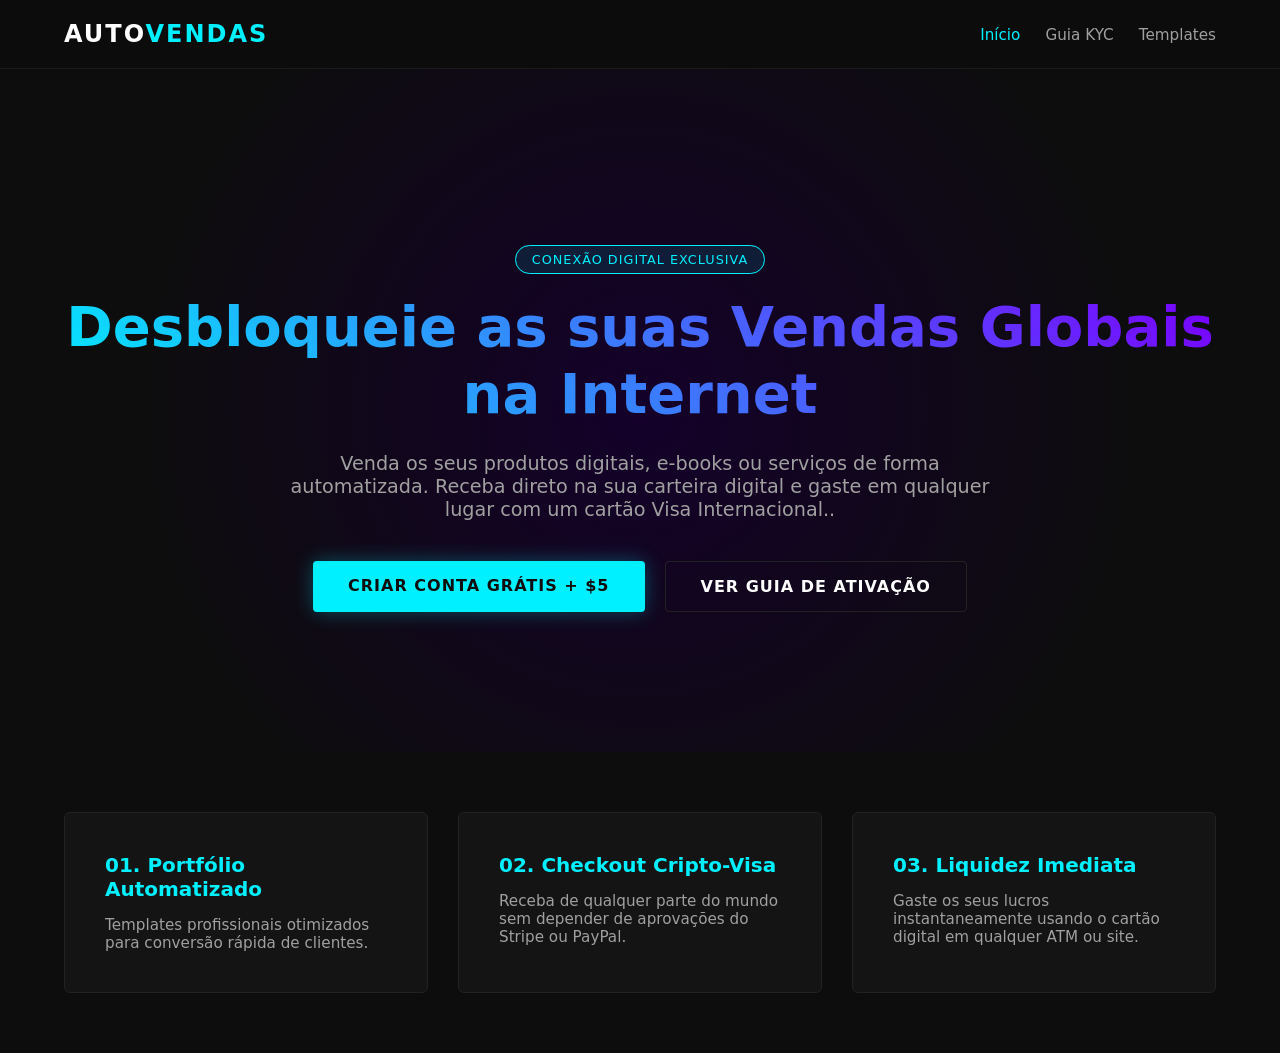
<file: index.html>
<!DOCTYPE html>
<html lang="pt">
<head>
    <meta charset="UTF-8">
    <meta name="viewport" content="width=device-width, initial-scale=1.0">
    <title>Auto Vendas | Soluções de Pagamento Global</title>
    <link rel="stylesheet" href="style.css">
</head>
<body>

    <header>
        <div class="logo">AUTO<span>VENDAS</span></div>
        <nav>
            <a href="index.html" class="active">Início</a>
            <a href="ativar.html">Guia KYC</a>
            <a href="templates.html">Templates</a>
        </nav>
    </header>

    <section class="hero">
        <div class="container">
            <span class="badge">Conexão Digital Exclusiva</span>
            <h1>Desbloqueie as suas Vendas Globais na Internet</h1>
            <p>Venda os seus produtos digitais, e-books ou serviços de forma automatizada. Receba direto na sua carteira digital e gaste em qualquer lugar com um cartão Visa Internacional..</p>
            <div class="cta-group">
                <a href="https://url.hk/i/pt/3vmfm" target="_blank" id="btn-afiliado" class="btn-neon">Criar Conta Grátis + $5</a>
                <a href="ativar.html" class="btn-outline">Ver Guia de Ativação</a>
            </div>
        </div>
    </section>

    <section class="features">
        <div class="container">
            <div class="features-grid">
                <div class="feature-card">
                    <h3>01. Portfólio Automatizado</h3>
                    <p>Templates profissionais otimizados para conversão rápida de clientes.</p>
                </div>
                <div class="feature-card">
                    <h3>02. Checkout Cripto-Visa</h3>
                    <p>Receba de qualquer parte do mundo sem depender de aprovações do Stripe ou PayPal.</p>
                </div>
                <div class="feature-card">
                    <h3>03. Liquidez Imediata</h3>
                    <p>Gaste os seus lucros instantaneamente usando o cartão digital em qualquer ATM ou site.</p>
                </div>
            </div>
        </div>
    </section>

    <script src="script.js"></script>
</body>
</html>
</file>
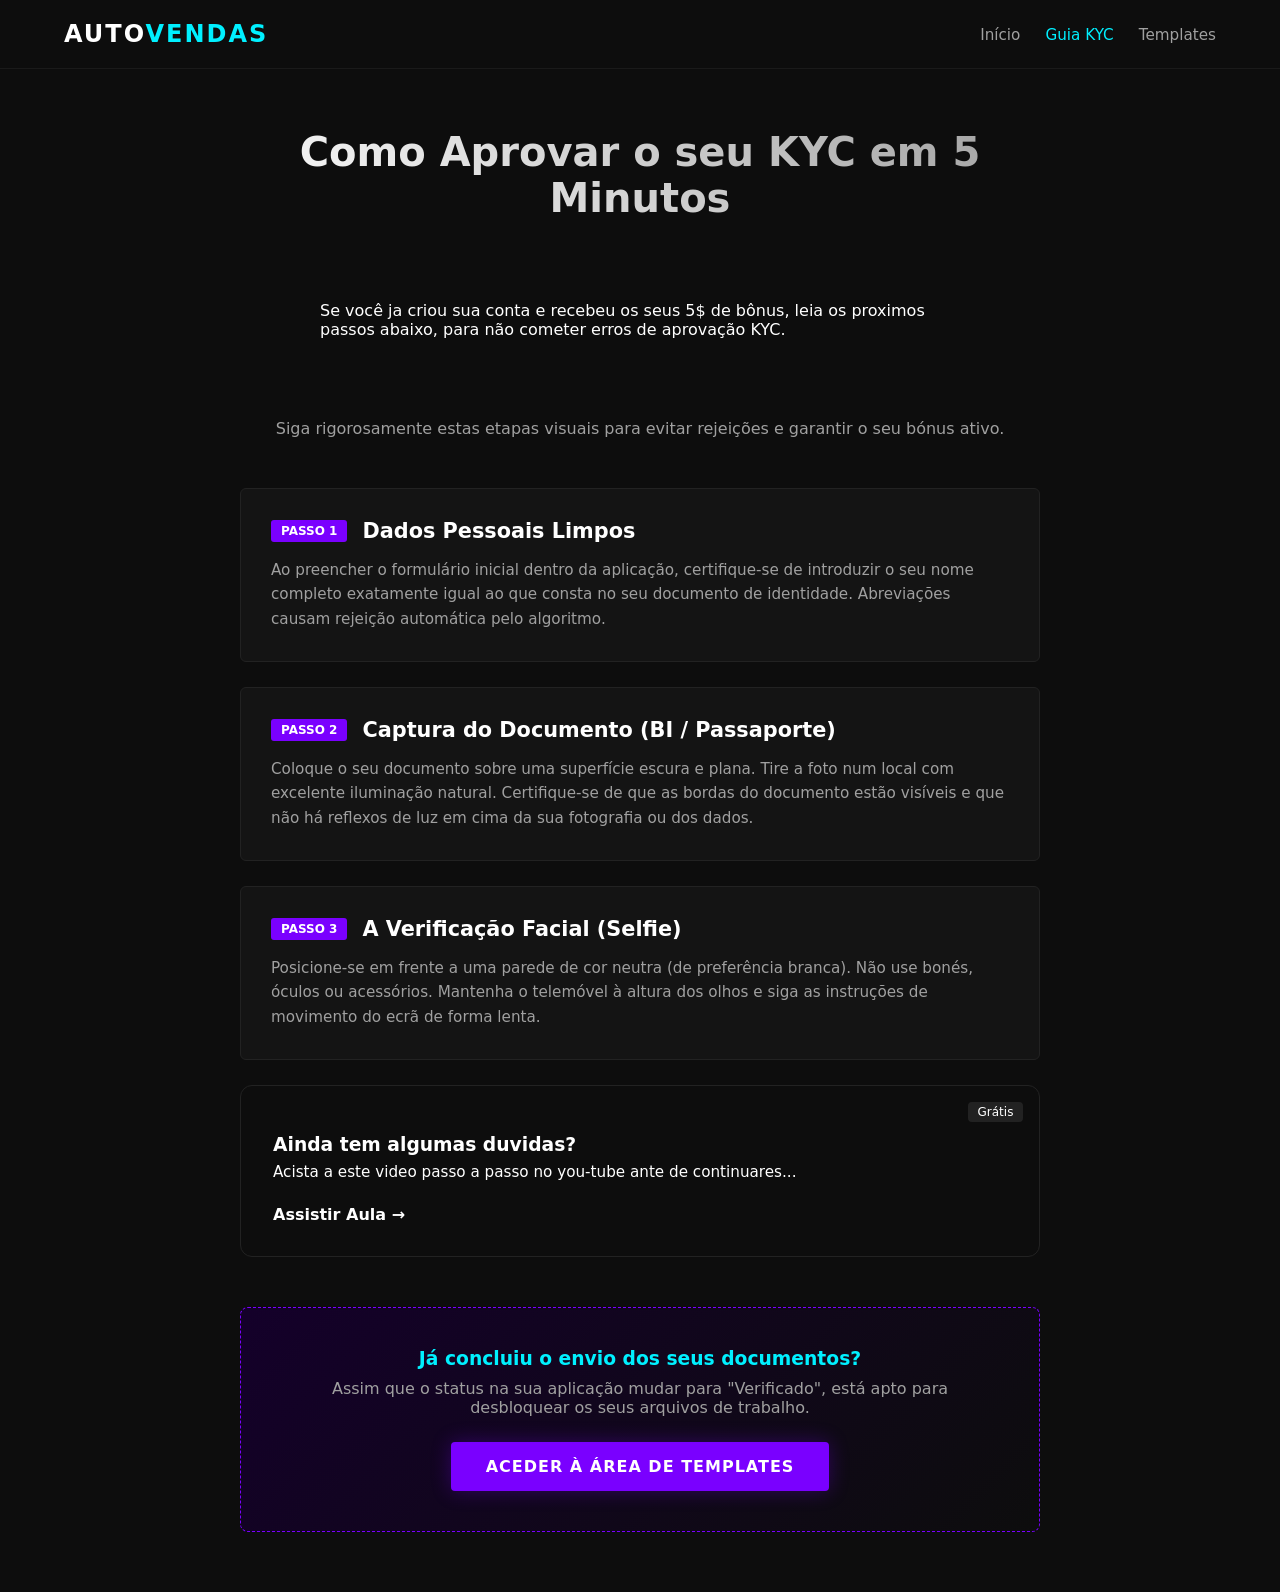
<file: ativar.html>
<!DOCTYPE html>
<html lang="pt">
<head>
    <meta charset="UTF-8">
    <meta name="viewport" content="width=device-width, initial-scale=1.0">
    <title>AutoVendas | Guia de Ativação Blindado</title>
    <link rel="stylesheet" href="ativar.css">
</head>
<body>

    <header>
        <div class="logo">AUTO<span>VENDAS</span></div>
        <nav>
            <a href="index.html">Início</a>
            <a href="ativar.html" class="active">Guia KYC</a>
            <a href="templates.html">Templates</a>
        </nav>
    </header>

    <section class="kyc-container">
        <div class="container">
            <h2>Como Aprovar o seu KYC em 5 Minutos</h2>
            <p class="spc">Se você ja criou sua conta e recebeu os seus 5$ de bônus, leia os proximos passos abaixo, para não cometer erros de aprovação KYC.</p>
            
            <p class="subtitle">Siga rigorosamente estas etapas visuais para evitar rejeições e garantir o seu bónus ativo.</p>
            
            <div class="kyc-flow">
                <!-- Passo 1 -->
                <div class="kyc-step" id="step1">
                    <div class="step-header">
                        <span class="badge-step">Passo 1</span>
                        <h3>Dados Pessoais Limpos</h3>
                    </div>
                    <p>Ao preencher o formulário inicial dentro da aplicação, certifique-se de introduzir o seu nome completo exatamente igual ao que consta no seu documento de identidade. Abreviações causam rejeição automática pelo algoritmo.</p>
                </div>

                <!-- Passo 2 -->
                <div class="kyc-step" id="step2">
                    <div class="step-header">
                        <span class="badge-step">Passo 2</span>
                        <h3>Captura do Documento (BI / Passaporte)</h3>
                    </div>
                    <p>Coloque o seu documento sobre uma superfície escura e plana. Tire a foto num local com excelente iluminação natural. Certifique-se de que as bordas do documento estão visíveis e que não há reflexos de luz em cima da sua fotografia ou dos dados.</p>
                </div>

                <!-- Passo 3 -->
                <div class="kyc-step" id="step3">
                    <div class="step-header">
                        <span class="badge-step">Passo 3</span>
                        <h3>A Verificação Facial (Selfie)</h3>
                    </div>
                    <p>Posicione-se em frente a uma parede de cor neutra (de preferência branca). Não use bonés, óculos ou acessórios. Mantenha o telemóvel à altura dos olhos e siga as instruções de movimento do ecrã de forma lenta.</p>
                </div>
                
                <article class="card">
                        <div class="card-tag">Grátis</div>
                        <h3>Ainda tem algumas duvidas?</h3>
                        <p>Acista a este video passo a passo no you-tube ante de continuares...</p>
                        <a href="https://www.youtube.com" class="card-link">Assistir Aula →</a>
                    </article>
            </div>

            <div class="verification-zone">
                <h3>Já concluiu o envio dos seus documentos?</h3>
                <p>Assim que o status na sua aplicação mudar para "Verificado", está apto para desbloquear os seus arquivos de trabalho.</p>
                <a href="templates.html" class="btn-purple">Aceder à Área de Templates</a>
            </div>
        </div>
    </section>

    <script src="ativar.js"></script>
</body>
</html>
</file>
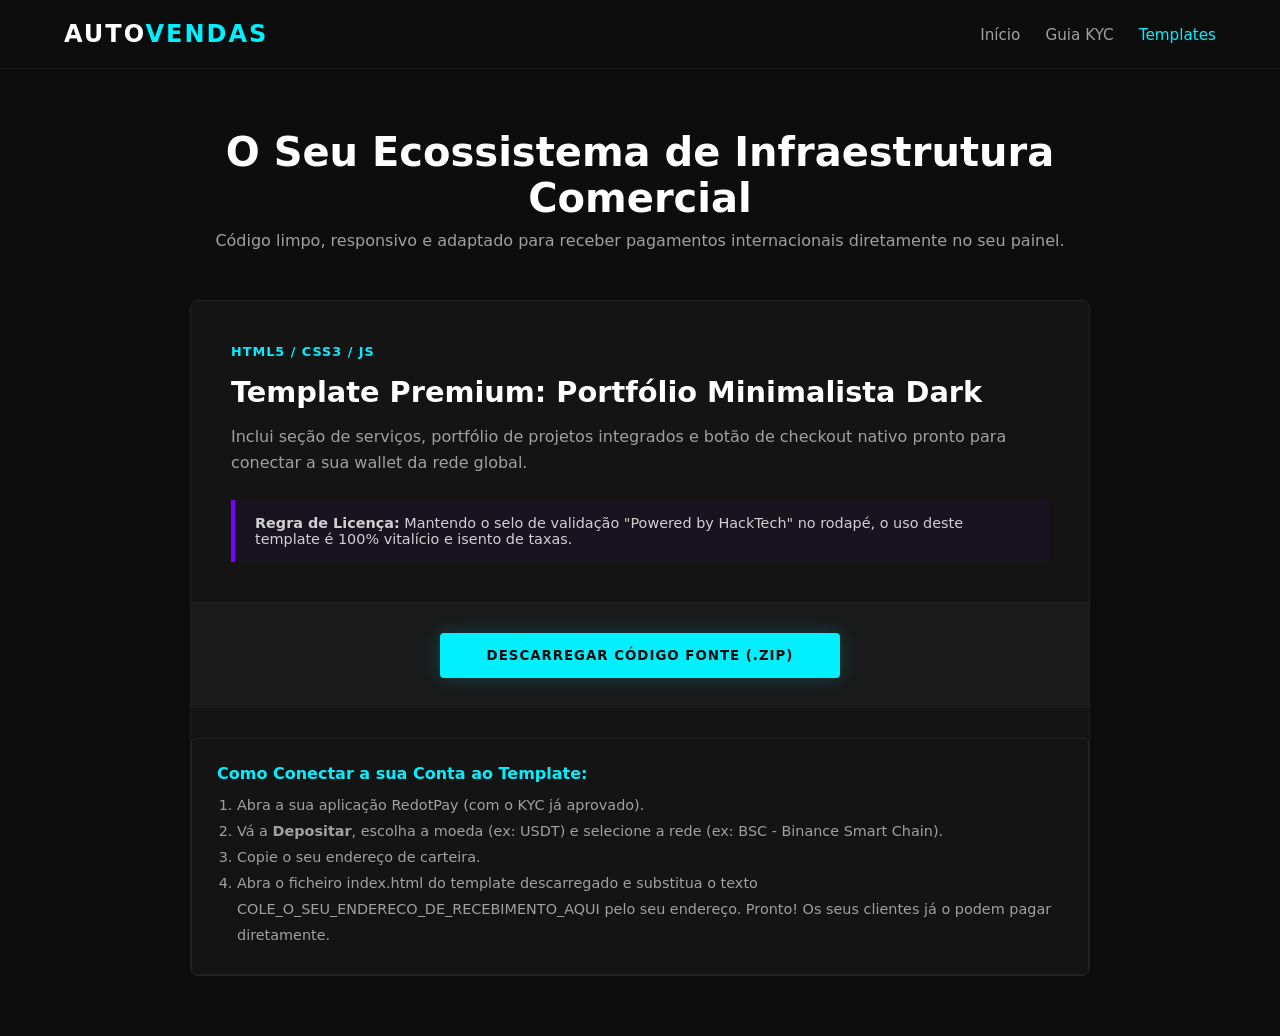
<file: templates.html>
<!DOCTYPE html>
<html lang="pt">
<head>
    <meta charset="UTF-8">
    <meta name="viewport" content="width=device-width, initial-scale=1.0">
    <title> AutoVendas | Repositório de Código Gratuito</title>
    <link rel="stylesheet" href="templates.css">
</head>
<body>

    <header>
        <div class="logo">AUTO<span>VENDAS</span></div>
        <nav>
            <a href="index.html">Início</a>
            <a href="ativar.html">Guia KYC</a>
            <a href="templates.html" class="active">Templates</a>
        </nav>
    </header>

    <section class="download-section">
        <div class="container">
            <h2>O Seu Ecossistema de Infraestrutura Comercial</h2>
            <p class="subtitle">Código limpo, responsivo e adaptado para receber pagamentos internacionais diretamente no seu painel.</p>

            <div class="card-download">
                <div class="card-body">
                    <span class="tech-tag">HTML5 / CSS3 / JS</span>
                    <h3>Template Premium: Portfólio Minimalista Dark</h3>
                    <p>Inclui seção de serviços, portfólio de projetos integrados e botão de checkout nativo pronto para conectar a sua wallet da rede global.</p>
                    
                    <div class="alert-box">
                        <strong>Regra de Licença:</strong> Mantendo o selo de validação "Powered by HackTech" no rodapé, o uso deste template é 100% vitalício e isento de taxas.
                    </div>
                </div>
                <!-- Acionador de Segurança Realista -->
                <div class="card-action">
                    <button id="download-trigger" class="btn-neon">Descarregar Código Fonte (.ZIP)</button>
                    <p id="download-message" class="hidden-msg">A preparar compilação segura... O descarregamento iniciará automaticamente.</p>
                </div>
             
             
             <div class="instructions" style="margin-top: 30px; background: #141414; padding: 25px; border-radius: 6px; border: 1px solid #222;">
            <h4 style="color: #00F0FF; margin-bottom: 10px;">Como Conectar a sua Conta ao Template:</h4>
             <ol style="color: #A0A0A0; padding-left: 20px; font-size: 0.9rem; line-height: 1.8;">
             <li>Abra a sua aplicação RedotPay (com o KYC já aprovado).</li>
             <li>Vá a <strong>Depositar</strong>, escolha a moeda (ex: USDT) e selecione a rede (ex: BSC - Binance Smart Chain).</li>
             <li>Copie o seu endereço de carteira.</li>
            <li>Abra o ficheiro <code>index.html</code> do template descarregado e substitua o texto <code>COLE_O_SEU_ENDERECO_DE_RECEBIMENTO_AQUI</code> pelo seu endereço. Pronto! Os seus clientes já o podem pagar diretamente.</li>
            </ol>
</div>
            </div>
        </div>
    </section>

    <script src="templates.js"></script>
</body>
</html>
</file>
<file: style.css>
* {
    margin: 0;
    padding: 0;
    box-sizing: border-box;
    font-family: 'Segoe UI', system-ui, sans-serif;
}

body {
    background-color: #0D0D0D;
    color: #FFFFFF;
    overflow-x: hidden;
}

.container {
    width: 90%;
    max-width: 1200px;
    margin: 0 auto;
    padding: 60px 0;
}

/* Header */
header {
    display: flex;
    justify-content: space-between;
    align-items: center;
    padding: 20px 5%;
    border-bottom: 1px solid #1A1A1A;
    background-color: rgba(13, 13, 13, 0.8);
    backdrop-filter: blur(10px);
    position: sticky;
    top: 0;
    z-index: 100;
}

.logo {
    font-weight: 800;
    font-size: 1.5rem;
    letter-spacing: 2px;
}

.logo span {
    color: #00F0FF;
}

nav a {
    color: #A0A0A0;
    text-decoration: none;
    margin-left: 20px;
    transition: color 0.3s;
    font-size: 0.95rem;
}

nav a:hover, nav a.active {
    color: #00F0FF;
}

/* Hero */
.hero {
    text-align: center;
    background: radial-gradient(circle at center, #14002A 0%, #0D0D0D 70%);
    padding: 120px 0 80px 0;
}

.badge {
    background: rgba(0, 240, 255, 0.1);
    border: 1px solid #00F0FF;
    color: #00F0FF;
    padding: 6px 16px;
    border-radius: 50px;
    font-size: 0.8rem;
    text-transform: uppercase;
    letter-spacing: 1px;
}

.hero h1 {
    font-size: 3.5rem;
    margin: 25px 0;
    background: linear-gradient(45deg, #00F0FF, #7A00FF);
    -webkit-background-clip: text;
    -webkit-text-fill-color: transparent;
    line-height: 1.2;
}

.hero p {
    color: #A0A0A0;
    max-width: 700px;
    margin: 0 auto 40px auto;
    font-size: 1.2rem;
}

.cta-group {
    display: flex;
    justify-content: center;
    gap: 20px;
}

/* Botões */
.btn-neon {
    display: inline-block;
    padding: 15px 35px;
    color: #0D0D0D;
    background-color: #00F0FF;
    text-decoration: none;
    font-weight: bold;
    border-radius: 4px;
    text-transform: uppercase;
    letter-spacing: 1px;
    box-shadow: 0 0 20px rgba(0, 240, 255, 0.3);
    transition: all 0.3s ease;
}

.btn-neon:hover {
    transform: translateY(-2px);
    box-shadow: 0 0 30px #00F0FF;
    background-color: #FFFFFF;
}

.btn-outline {
    display: inline-block;
    padding: 15px 35px;
    color: #FFFFFF;
    border: 1px solid #222222;
    text-decoration: none;
    font-weight: bold;
    border-radius: 4px;
    text-transform: uppercase;
    letter-spacing: 1px;
    transition: all 0.3s ease;
}

.btn-outline:hover {
    border-color: #7A00FF;
    background: rgba(122, 0, 255, 0.1);
}

/* Features */
.features-grid {
    display: grid;
    grid-template-columns: repeat(auto-fit, minmax(300px, 1fr));
    gap: 30px;
}

.feature-card {
    background: #141414;
    border: 1px solid #222222;
    padding: 40px;
    border-radius: 6px;
    transition: transform 0.3s, border-color 0.3s;
}

.feature-card:hover {
    transform: translateY(-5px);
    border-color: #7A00FF;
}

.feature-card h3 {
    color: #00F0FF;
    margin-bottom: 15px;
    font-size: 1.25rem;
}

.feature-card p {
    color: #A0A0A0;
    font-size: 0.95rem;
}

@media (max-width: 768px) {
    .hero h1 { font-size: 2.3rem; }
    .cta-group { flex-direction: column; gap: 15px; }
}
</file>
<file: ativar.css>
* {
    margin: 0;
    padding: 0;
    box-sizing: border-box;
    font-family: 'Segoe UI', system-ui, sans-serif;
}

body {
    background-color: #0D0D0D;
    color: #FFFFFF;
}

.container {
    width: 90%;
    max-width: 800px;
    margin: 0 auto;
    padding: 60px 0;
}

header {
    display: flex;
    justify-content: space-between;
    align-items: center;
    padding: 20px 5%;
    border-bottom: 1px solid #1A1A1A;
    background: #0D0D0D;
}

.logo { font-weight: 800; font-size: 1.5rem; letter-spacing: 2px; }
.logo span { color: #00F0FF; }
nav a { color: #A0A0A0; text-decoration: none; margin-left: 20px; font-size: 0.95rem;}
nav a:hover, nav a.active { color: #00F0FF; }

.kyc-container h2 {
    font-size: 2.5rem;
    text-align: center;
    background: linear-gradient(45deg, #FFFFFF, #A0A0A0);
    -webkit-background-clip: text;
    -webkit-text-fill-color: transparent;
    margin-bottom: 10px;
}

.subtitle {
    text-align: center;
    color: #A0A0A0;
    margin-bottom: 50px;
}

.kyc-flow {
    display: flex;
    flex-direction: column;
    gap: 25px;
}

.kyc-step {
    background: #141414;
    border: 1px solid #222222;
    padding: 30px;
    border-radius: 6px;
    cursor: pointer;
    transition: all 0.3s;
}

.kyc-step:hover {
    border-color: #00F0FF;
    background: #181818;
}

.step-header {
    display: flex;
    align-items: center;
    gap: 15px;
    margin-bottom: 15px;
}

.badge-step {
    background: #7A00FF;
    color: #FFFFFF;
    font-size: 0.75rem;
    padding: 4px 10px;
    font-weight: bold;
    text-transform: uppercase;
    border-radius: 3px;
}

.kyc-step h3 {
    color: #FFFFFF;
    font-size: 1.3rem;
}

.kyc-step p {
    color: #A0A0A0;
    font-size: 0.95rem;
    line-height: 1.6;
}

.verification-zone {
    margin-top: 50px;
    background: linear-gradient(135deg, #14002A 0%, #0D0D0D 100%);
    border: 1px dashed #7A00FF;
    padding: 40px;
    border-radius: 8px;
    text-align: center;
}

.verification-zone h3 {
    color: #00F0FF;
    margin-bottom: 10px;
}

.verification-zone p {
    color: #A0A0A0;
    margin-bottom: 25px;
}

.btn-purple {
    display: inline-block;
    padding: 15px 35px;
    color: #FFFFFF;
    background-color: #7A00FF;
    text-decoration: none;
    font-weight: bold;
    border-radius: 4px;
    text-transform: uppercase;
    letter-spacing: 1px;
    box-shadow: 0 0 20px rgba(122, 0, 255, 0.3);
    transition: all 0.3s ease;
}

.btn-purple:hover {
    box-shadow: 0 0 30px #7A00FF;
    background-color: #8A10FF;
}


.card {
    background-color: var(--bg-card);
    padding: 2rem;
    border-radius: 12px;
    border: 1px solid #222;
    transition: border-color 0.3s, transform 0.3s;
    position: relative;
}

.card:hover {
    border-color: var(--accent-blue);
    transform: translateY(-3px);
}

.card-tag {
    position: absolute;
    top: 1rem;
    right: 1rem;
    background-color: #222;
    font-size: 0.75rem;
    padding: 0.2rem 0.6rem;
    border-radius: 4px;
    color: var(--accent-blue);
    font-family: var(--font-code);
}

.card h3 {
    margin: 1rem 0 0.5rem 0;
}

.card p {
    color: var(--text-secondary);
    font-size: 0.95rem;
    margin-bottom: 1.5rem;
}

.card-link {
    color: var(--accent-blue);
    text-decoration: none;
    font-weight: 600;
}

.spc{
  margin: 10%;
}
</file>
<file: templates.css>
* {
    margin: 0;
    padding: 0;
    box-sizing: border-box;
    font-family: 'Segoe UI', system-ui, sans-serif;
}

body {
    background-color: #0D0D0D;
    color: #FFFFFF;
}

.container {
    width: 90%;
    max-width: 900px;
    margin: 0 auto;
    padding: 60px 0;
}

header {
    display: flex;
    justify-content: space-between;
    align-items: center;
    padding: 20px 5%;
    border-bottom: 1px solid #1A1A1A;
    background: #0D0D0D;
}

.logo { font-weight: 800; font-size: 1.5rem; letter-spacing: 2px; }
.logo span { color: #00F0FF; }
nav a { color: #A0A0A0; text-decoration: none; margin-left: 20px; font-size: 0.95rem;}
nav a:hover, nav a.active { color: #00F0FF; }

.download-section h2 {
    font-size: 2.5rem;
    text-align: center;
    color: #FFFFFF;
    margin-bottom: 10px;
}

.subtitle {
    text-align: center;
    color: #A0A0A0;
    margin-bottom: 50px;
}

.card-download {
    background: #141414;
    border: 1px solid #222222;
    border-radius: 8px;
    display: flex;
    flex-direction: column;
    overflow: hidden;
}

.card-body {
    padding: 40px;
}

.tech-tag {
    color: #00F0FF;
    font-size: 0.8rem;
    font-weight: bold;
    letter-spacing: 1px;
    text-transform: uppercase;
}

.card-download h3 {
    font-size: 1.8rem;
    margin: 15px 0;
}

.card-download p {
    color: #A0A0A0;
    line-height: 1.6;
    margin-bottom: 25px;
}

.alert-box {
    background: rgba(122, 0, 255, 0.05);
    border-left: 4px solid #7A00FF;
    padding: 15px 20px;
    color: #D0D0D0;
    font-size: 0.9rem;
}

.card-action {
    background: #1A1A1A;
    padding: 30px 40px;
    display: flex;
    flex-direction: column;
    align-items: center;
    border-top: 1px solid #222222;
}

.btn-neon {
    width: 100%;
    max-width: 400px;
    padding: 15px;
    color: #0D0D0D;
    background-color: #00F0FF;
    border: none;
    font-weight: bold;
    border-radius: 4px;
    text-transform: uppercase;
    letter-spacing: 1px;
    cursor: pointer;
    box-shadow: 0 0 20px rgba(0, 240, 255, 0.2);
    transition: all 0.3s;
}

.btn-neon:hover {
    box-shadow: 0 0 30px #00F0FF;
    background-color: #FFFFFF;
}

.hidden-msg {
    margin-top: 15px;
    font-size: 0.85rem;
    color: #00F0FF;
    display: none;
}
</file>
